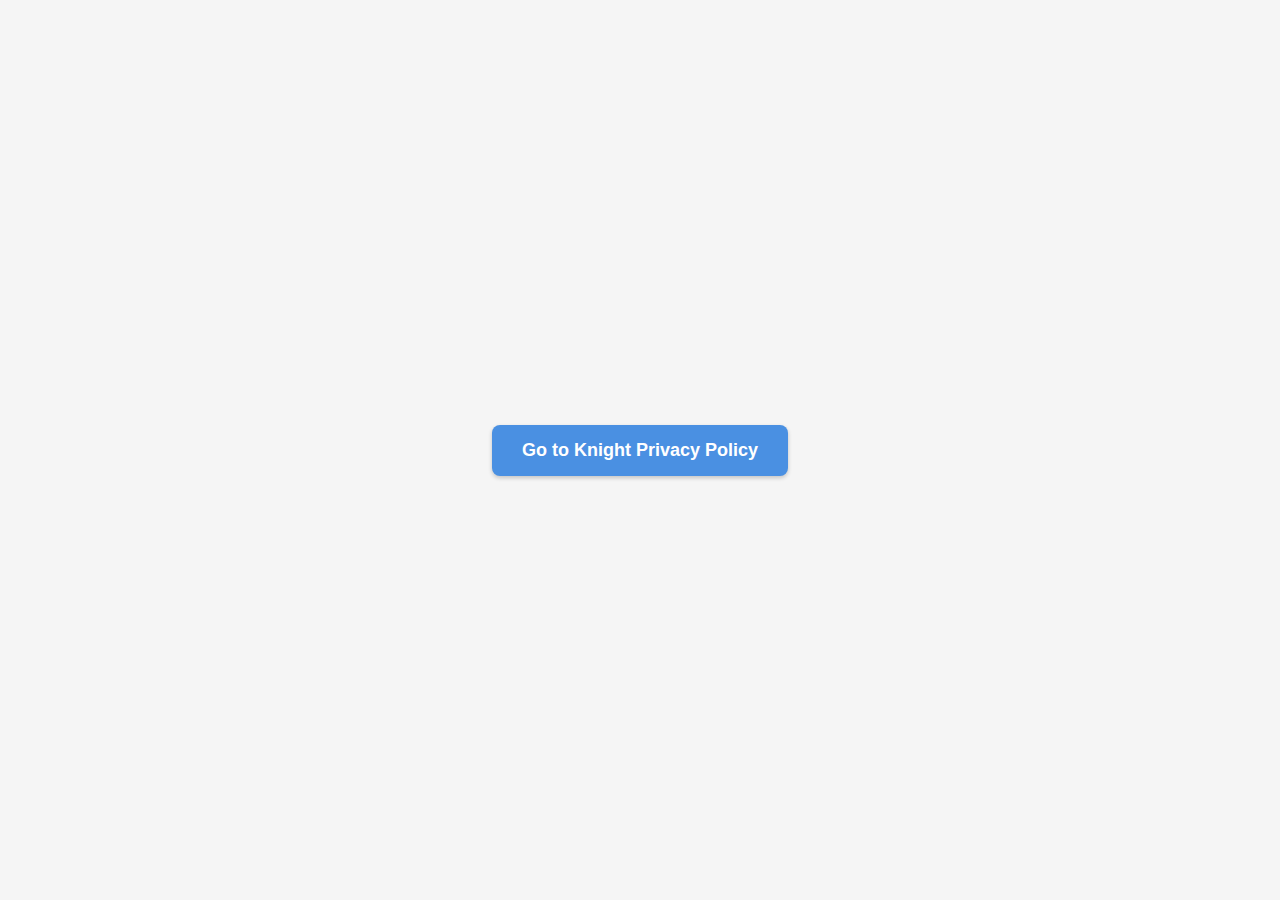
<file: index.html>
<!DOCTYPE html>
<html lang="en">
<head>
    <meta charset="UTF-8">
    <meta name="viewport" content="width=device-width, initial-scale=1.0">
    <title>Privacy Policy</title>
    <style>
        body {
            display: flex;
            justify-content: center;
            align-items: center;
            min-height: 100vh;
            margin: 0;
            font-family: Arial, sans-serif;
            background-color: #f5f5f5;
        }

        .nav-button {
            padding: 15px 30px;
            font-size: 18px;
            font-weight: 600;
            color: white;
            background-color: #4a90e2;
            border: none;
            border-radius: 8px;
            cursor: pointer;
            transition: all 0.3s ease;
            box-shadow: 0 2px 4px rgba(0, 0, 0, 0.2);
        }

        .nav-button:hover {
            background-color: #357abd;
            transform: translateY(-2px);
            box-shadow: 0 4px 8px rgba(0, 0, 0, 0.2);
        }

        .nav-button:active {
            transform: translateY(0);
            box-shadow: 0 2px 4px rgba(0, 0, 0, 0.2);
        }
    </style>
</head>
<body>
    <button class="nav-button" onclick="window.location.href='Knight/index.html'">Go to Knight Privacy Policy</button>
</body>
</html>
</file>
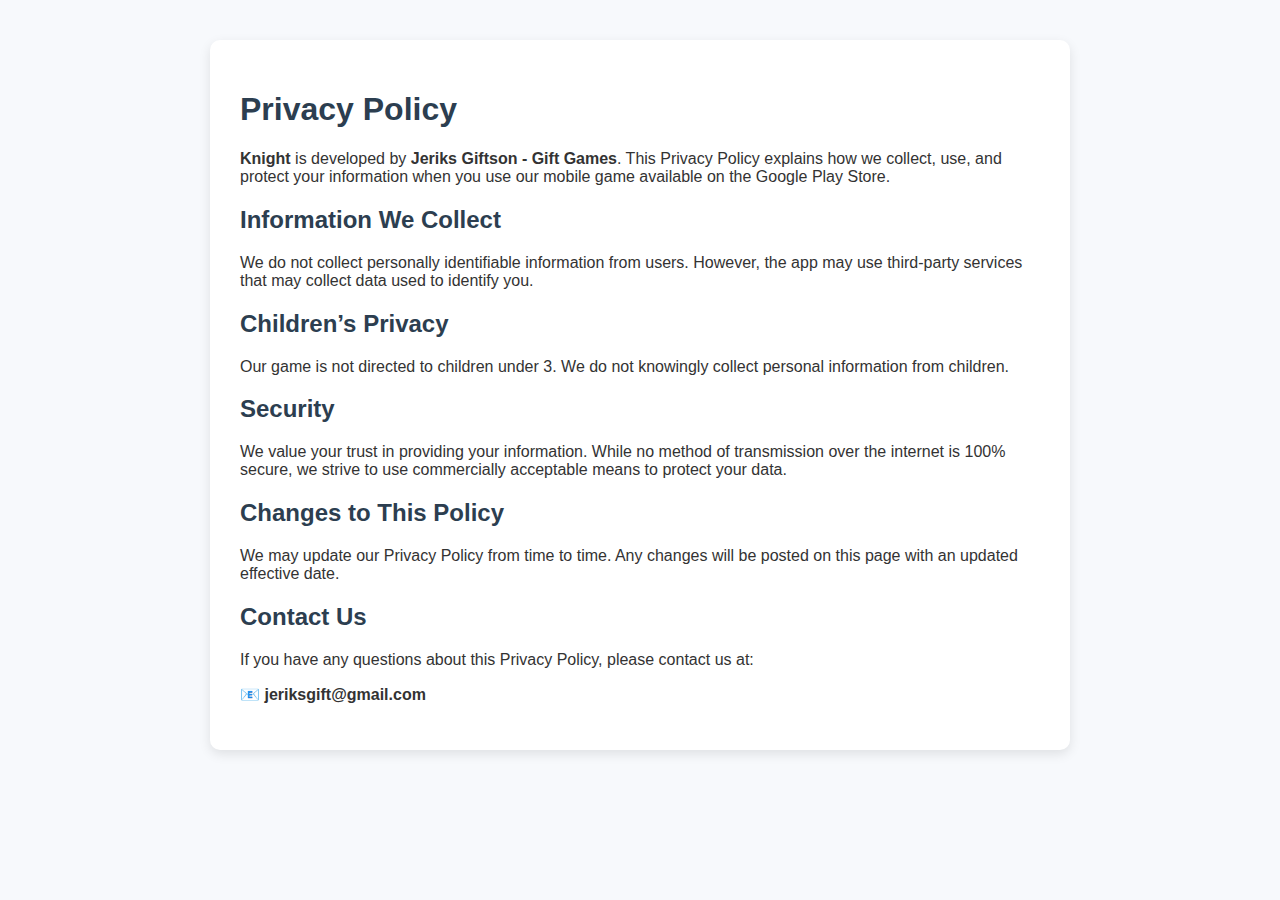
<file: Knight/index.html>
<!DOCTYPE html>
<html lang="en">
<head>
  <meta charset="UTF-8" />
  <meta name="viewport" content="width=device-width, initial-scale=1.0"/>
  <title>Privacy Policy - Knight</title>
  <link rel="stylesheet" href="style.css" />
</head>
<body>
  <div class="container">
    <h1>Privacy Policy</h1>

    <p><strong>Knight</strong> is developed by <strong>Jeriks Giftson - Gift Games</strong>. This Privacy Policy explains how we collect, use, and protect your information when you use our mobile game available on the Google Play Store.</p>

    <h2>Information We Collect</h2>
    <p>We do not collect personally identifiable information from users. However, the app may use third-party services that may collect data used to identify you.</p>

    <h2>Children’s Privacy</h2>
    <p>Our game is not directed to children under 3. We do not knowingly collect personal information from children.</p>

    <h2>Security</h2>
    <p>We value your trust in providing your information. While no method of transmission over the internet is 100% secure, we strive to use commercially acceptable means to protect your data.</p>

    <h2>Changes to This Policy</h2>
    <p>We may update our Privacy Policy from time to time. Any changes will be posted on this page with an updated effective date.</p>

    <h2>Contact Us</h2>
    <p>If you have any questions about this Privacy Policy, please contact us at:</p>
    <p>📧 <strong>jeriksgift@gmail.com</strong></p>
  </div>
</body>
</html>
</file>
<file: Knight/style.css>
body {
    font-family: Arial, sans-serif;
    background-color: #f7f9fc;
    color: #333;
    margin: 0;
    padding: 0;
  }
  
  .container {
    max-width: 800px;
    margin: 40px auto;
    background-color: #fff;
    padding: 30px;
    border-radius: 10px;
    box-shadow: 0 4px 12px rgba(0, 0, 0, 0.1);
  }
  
  h1, h2 {
    color: #2c3e50;
  }
  
  a {
    color: #2980b9;
    text-decoration: none;
  }
  
  a:hover {
    text-decoration: underline;
  }
</file>
